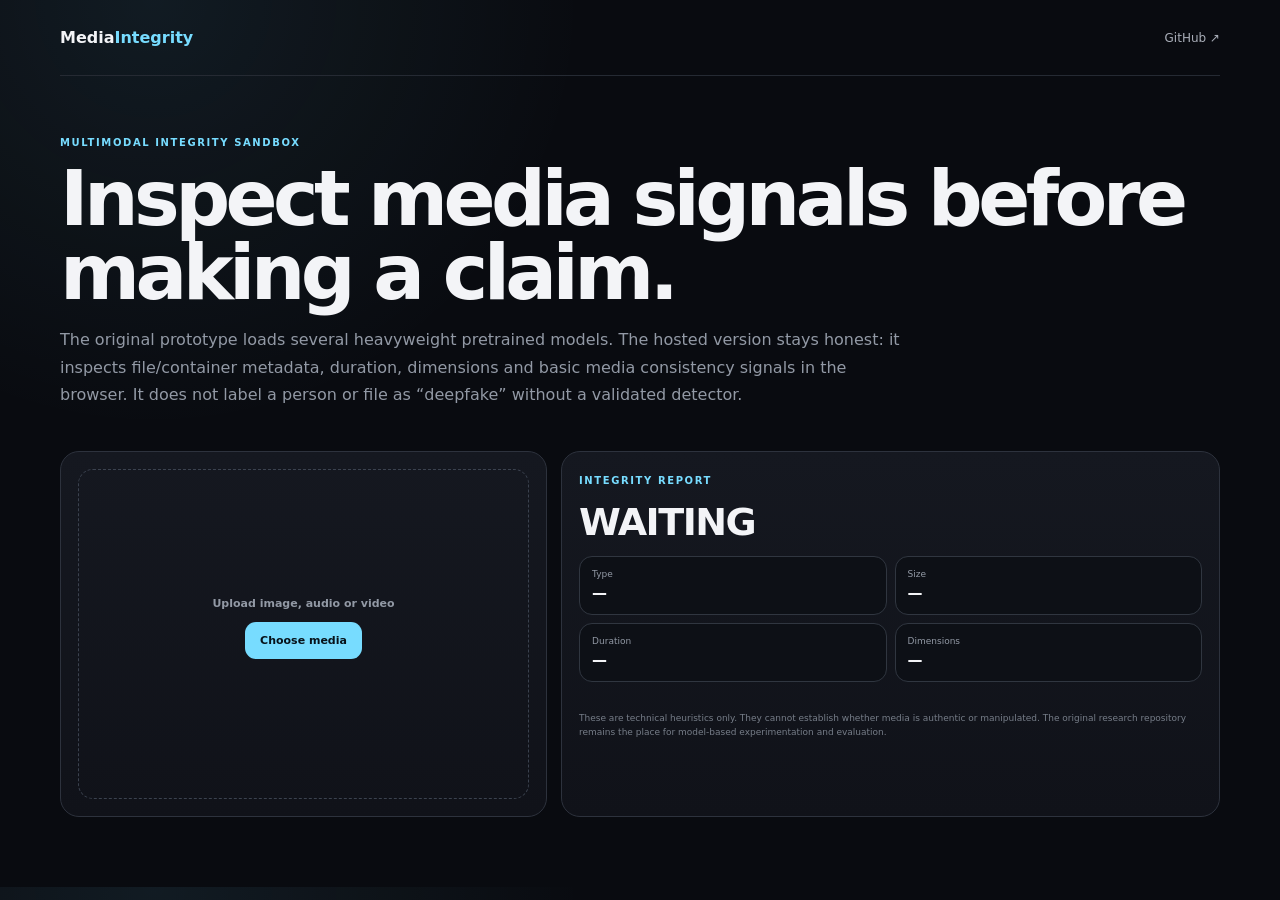
<file: web/index.html>
<!doctype html><html lang="en"><head><meta charset="utf-8"><meta name="viewport" content="width=device-width,initial-scale=1"><title>MediaIntegrity Lab</title><style>
:root{--bg:#090b10;--panel:#13161d;--line:#2d323d;--text:#f3f4f7;--muted:#9299a5;--cyan:#77dcff;--orange:#ffbc72;--violet:#ab91ff}*{box-sizing:border-box}body{margin:0;background:radial-gradient(circle at 12% 0,rgba(119,220,255,.08),transparent 30%),var(--bg);color:var(--text);font-family:Inter,system-ui,sans-serif}.shell{width:min(1160px,calc(100% - 28px));margin:auto}.top{height:76px;border-bottom:1px solid #252a33;display:flex;align-items:center;justify-content:space-between}.brand{font-weight:900}.brand span{color:var(--cyan)}a{color:#a9aeb8;text-decoration:none;font-size:12px}.hero{padding:55px 0 27px}.hero h1{font-size:clamp(44px,6vw,78px);letter-spacing:-.06em;line-height:.96;margin:12px 0 17px}.hero p{max-width:850px;color:var(--muted);line-height:1.7}.k{font-size:10px;color:var(--cyan);text-transform:uppercase;letter-spacing:.16em;font-weight:800}.grid{display:grid;grid-template-columns:.85fr 1.15fr;gap:14px;padding-bottom:70px}.panel{border:1px solid var(--line);background:linear-gradient(180deg,#151820,#101219);border-radius:19px;padding:17px}.drop{min-height:330px;border:1px dashed #3b424f;border-radius:15px;display:grid;place-items:center;text-align:center;color:var(--muted);font-size:11px;padding:20px}.upload{display:inline-block;background:var(--cyan);color:#07121a;padding:12px 15px;border-radius:11px;font-weight:900;cursor:pointer;margin-top:12px}.upload input{display:none}.signal{font-size:38px;font-weight:900;letter-spacing:-.04em;margin:12px 0}.cards{display:grid;grid-template-columns:1fr 1fr;gap:8px}.card{border:1px solid #303640;border-radius:13px;padding:12px;background:#0d1016}.card span{display:block;color:var(--muted);font-size:9px}.card strong{display:block;margin-top:5px;font-size:15px}.checks{margin-top:14px;display:grid;gap:8px}.check{border-top:1px solid #292e37;padding:9px 0;font-size:10px;display:flex;justify-content:space-between;gap:10px}.check b{color:var(--orange)}.note{font-size:9px;color:#767d88;line-height:1.6;margin-top:15px}@media(max-width:800px){.grid{grid-template-columns:1fr}.hero{padding-top:40px}}</style></head><body><div class="shell"><header class="top"><div class="brand">Media<span>Integrity</span></div><a href="https://github.com/Sankalp-gupta1/Multimodel-deepfake-predictor" target="_blank">GitHub ↗</a></header><section class="hero"><span class="k">Multimodal integrity sandbox</span><h1>Inspect media signals before making a claim.</h1><p>The original prototype loads several heavyweight pretrained models. The hosted version stays honest: it inspects file/container metadata, duration, dimensions and basic media consistency signals in the browser. It does not label a person or file as “deepfake” without a validated detector.</p></section><section class="grid"><div class="panel"><div class="drop"><div><b>Upload image, audio or video</b><br><label class="upload">Choose media<input id="file" type="file" accept="image/*,audio/*,video/*"></label><div id="name" style="margin-top:13px"></div></div></div><video id="video" controls hidden style="width:100%;margin-top:12px;border-radius:12px"></video><audio id="audio" controls hidden style="width:100%;margin-top:12px"></audio><img id="image" hidden style="width:100%;margin-top:12px;border-radius:12px;max-height:300px;object-fit:contain"></div><div class="panel"><span class="k">Integrity report</span><div id="signal" class="signal">WAITING</div><div class="cards"><div class="card"><span>Type</span><strong id="type">—</strong></div><div class="card"><span>Size</span><strong id="size">—</strong></div><div class="card"><span>Duration</span><strong id="duration">—</strong></div><div class="card"><span>Dimensions</span><strong id="dims">—</strong></div></div><div id="checks" class="checks"></div><div class="note">These are technical heuristics only. They cannot establish whether media is authentic or manipulated. The original research repository remains the place for model-based experimentation and evaluation.</div></div></section></div><script>
const $=s=>document.querySelector(s);function bytes(n){return n<1e6?(n/1e3).toFixed(1)+" KB":(n/1e6).toFixed(2)+" MB"}function report(f,meta={}){const checks=[];checks.push(["Recognized media MIME",/^(image|audio|video)\//.test(f.type)?"yes":"unknown"]);checks.push(["File extension agrees with broad media type",f.name.includes(".")?"likely":"unknown"]);if(f.size<1024)checks.push(["Very small payload","review"]);if(meta.duration===0)checks.push(["Playable duration","not available"]);if(meta.w&&meta.h&&Math.min(meta.w,meta.h)<64)checks.push(["Very low resolution","review"]);$("#type").textContent=f.type||"unknown";$("#size").textContent=bytes(f.size);$("#duration").textContent=meta.duration?meta.duration.toFixed(2)+" s":"—";$("#dims").textContent=meta.w?meta.w+"×"+meta.h:"—";$("#signal").textContent="METADATA READY";$("#checks").innerHTML=checks.map(x=>'<div class="check"><span>'+x[0]+'</span><b>'+x[1]+'</b></div>').join("")}
$("#file").onchange=e=>{const f=e.target.files[0];if(!f)return;$("#name").textContent=f.name;["video","audio","image"].forEach(id=>{$("#"+id).hidden=true});const url=URL.createObjectURL(f);if(f.type.startsWith("video/")){const v=$("#video");v.src=url;v.hidden=false;v.onloadedmetadata=()=>report(f,{duration:v.duration,w:v.videoWidth,h:v.videoHeight})}else if(f.type.startsWith("audio/")){const a=$("#audio");a.src=url;a.hidden=false;a.onloadedmetadata=()=>report(f,{duration:a.duration})}else if(f.type.startsWith("image/")){const im=$("#image");im.src=url;im.hidden=false;im.onload=()=>report(f,{w:im.naturalWidth,h:im.naturalHeight})}else report(f,{})};
</script></body></html>
</file>
